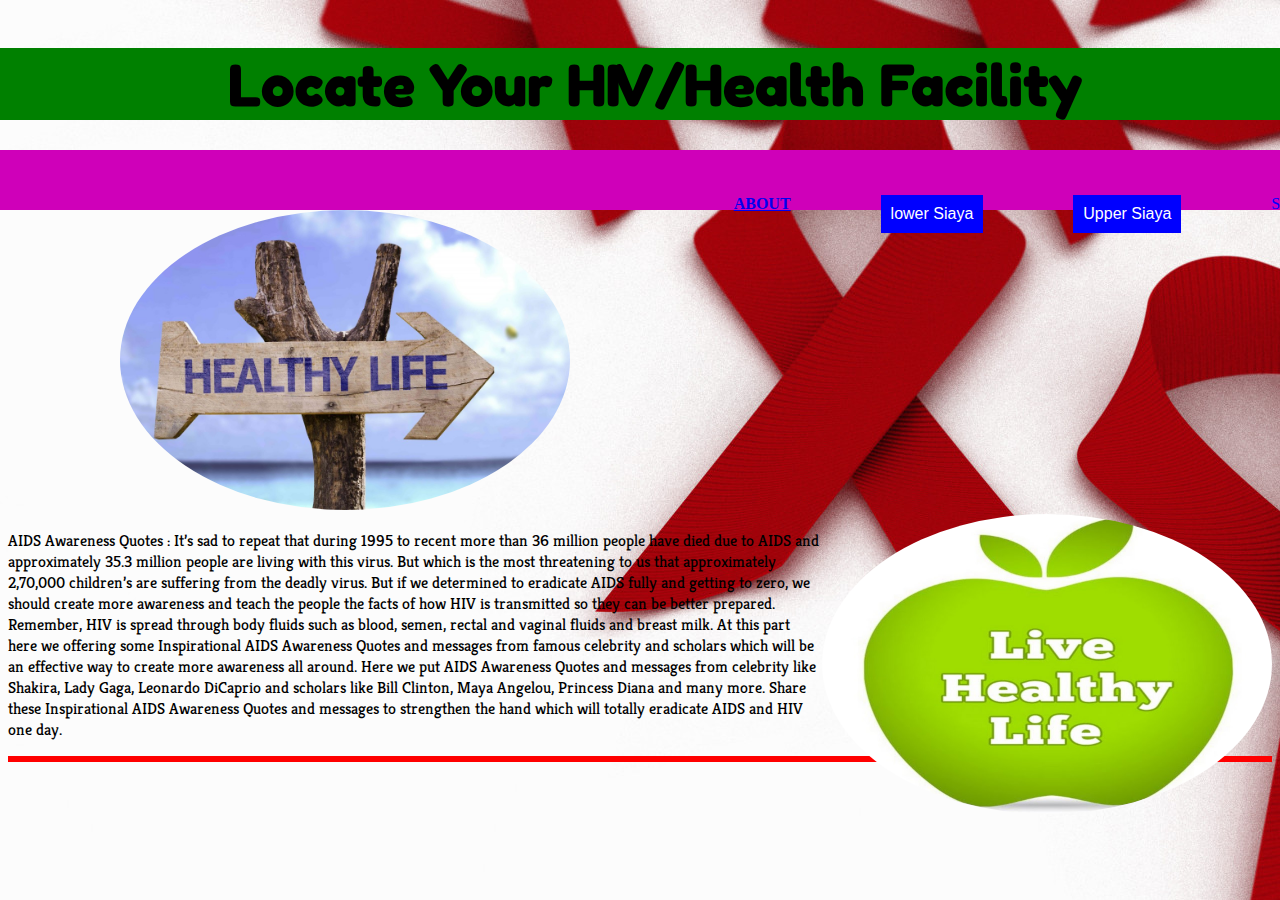
<file: index.html>
<!DOCTYPE html>
<html lang="en">

<head>
  <link rel="stylesheet" href="https://stackpath.bootstrapcdn.com/bootstrap/4.1.1/css/bootstrap.min.css" integrity="sha384-WskhaSGFgHYWDcbwN70/dfYBj47jz9qbsMId/iRN3ewGhXQFZCSftd1LZCfmhktB" crossorigin="anonymous">
  <script src="https://code.jquery.com/jquery-3.3.1.slim.min.js" integrity="sha384-q8i/X+965DzO0rT7abK41JStQIAqVgRVzpbzo5smXKp4YfRvH+8abtTE1Pi6jizo" crossorigin="anonymous"></script>
  <script src="https://cdnjs.cloudflare.com/ajax/libs/popper.js/1.14.3/umd/popper.min.js" integrity="sha384-ZMP7rVo3mIykV+2+9J3UJ46jBk0WLaUAdn689aCwoqbBJiSnjAK/l8WvCWPIPm49" crossorigin="anonymous"></script>
  <script src="https://stackpath.bootstrapcdn.com/bootstrap/4.1.1/js/bootstrap.min.js" integrity="sha384-smHYKdLADwkXOn1EmN1qk/HfnUcbVRZyYmZ4qpPea6sjB/pTJ0euyQp0Mk8ck+5T" crossorigin="anonymous"></script>
  <link href="https://fonts.googleapis.com/css?family=Fredoka+One" rel="stylesheet">
  <link href="https://fonts.googleapis.com/css?family=Fredoka+One|Kreon|Shrikhand" rel="stylesheet">
  <link rel="stylesheet" href="css/app.css">
  <script src="js/scripts.js"></script>
  <title>facility locator</title>
</head>

<body style="background-image:url('img/hc.jpg')">
  <div class="container">


      <div class="column">
        <h1>Locate Your HIV/Health Facility</h1>

      </div>
<div class="topnav">
  <div class="row" id="siaya">
        <div class="col-xs-3" id="link">
          <div id="top">SIAYA</div>
        </div>
        <div class="col-xs-3" id="link">
          <div class="dropdown">
    <button class="dropbtn" data-toggle="tooltip" title="select your sub-county">Upper Siaya</button>
    <div class="dropdown-content">
      <a href="alego.html">Alego</a>
      <a href="ugunja.html">Ugenya</a>
      <a href="ugunja.html">Ugunja</a>
        <a href="gem.html">Gem</a>

    </div>
  </div>
        </div>
  <div class="col-xs-3" id="link">
    <div class="dropdown">
<button class="dropbtn" data-toggle="tooltip" title="select your sub-county">lower Siaya</button>
<div class="dropdown-content">
<a href="bondo.html">Bondo</a>
<a href="raried.html ">Rarieda</a>
</div>
</div>
    </div>
    <div class="col-md-3"id="link">
      <a href="about.html"><strong>ABOUT</strong></a>
    </div>

</div>
    </div>


  </div>
  <img src="img/healthy-life.jpg" alt="" class="img">

  <img src="img/unnamed.jpg" alt=""id="img">
  <div class="container">
<p>AIDS Awareness Quotes : It’s sad to repeat that during 1995 to recent more than 36 million people have died due to AIDS and approximately 35.3 million people are living with this virus. But which is the most threatening to us that approximately 2,70,000 children’s are suffering from the deadly virus. But if we determined to eradicate AIDS fully and getting to zero, we should create more awareness and teach the people the facts of how HIV is transmitted so they can be better prepared. Remember, HIV is spread through body fluids such as blood, semen, rectal and vaginal fluids and breast milk. At this part here we offering some Inspirational AIDS Awareness Quotes and messages from famous celebrity and scholars which will be an effective way to create more awareness all around. Here we put AIDS Awareness Quotes and messages from celebrity like Shakira, Lady Gaga, Leonardo DiCaprio and scholars like Bill Clinton, Maya Angelou, Princess Diana and many more. Share these Inspirational AIDS Awareness Quotes and messages to strengthen the hand which will totally eradicate AIDS and HIV one day.

</p>

</body>

</html>
</file>
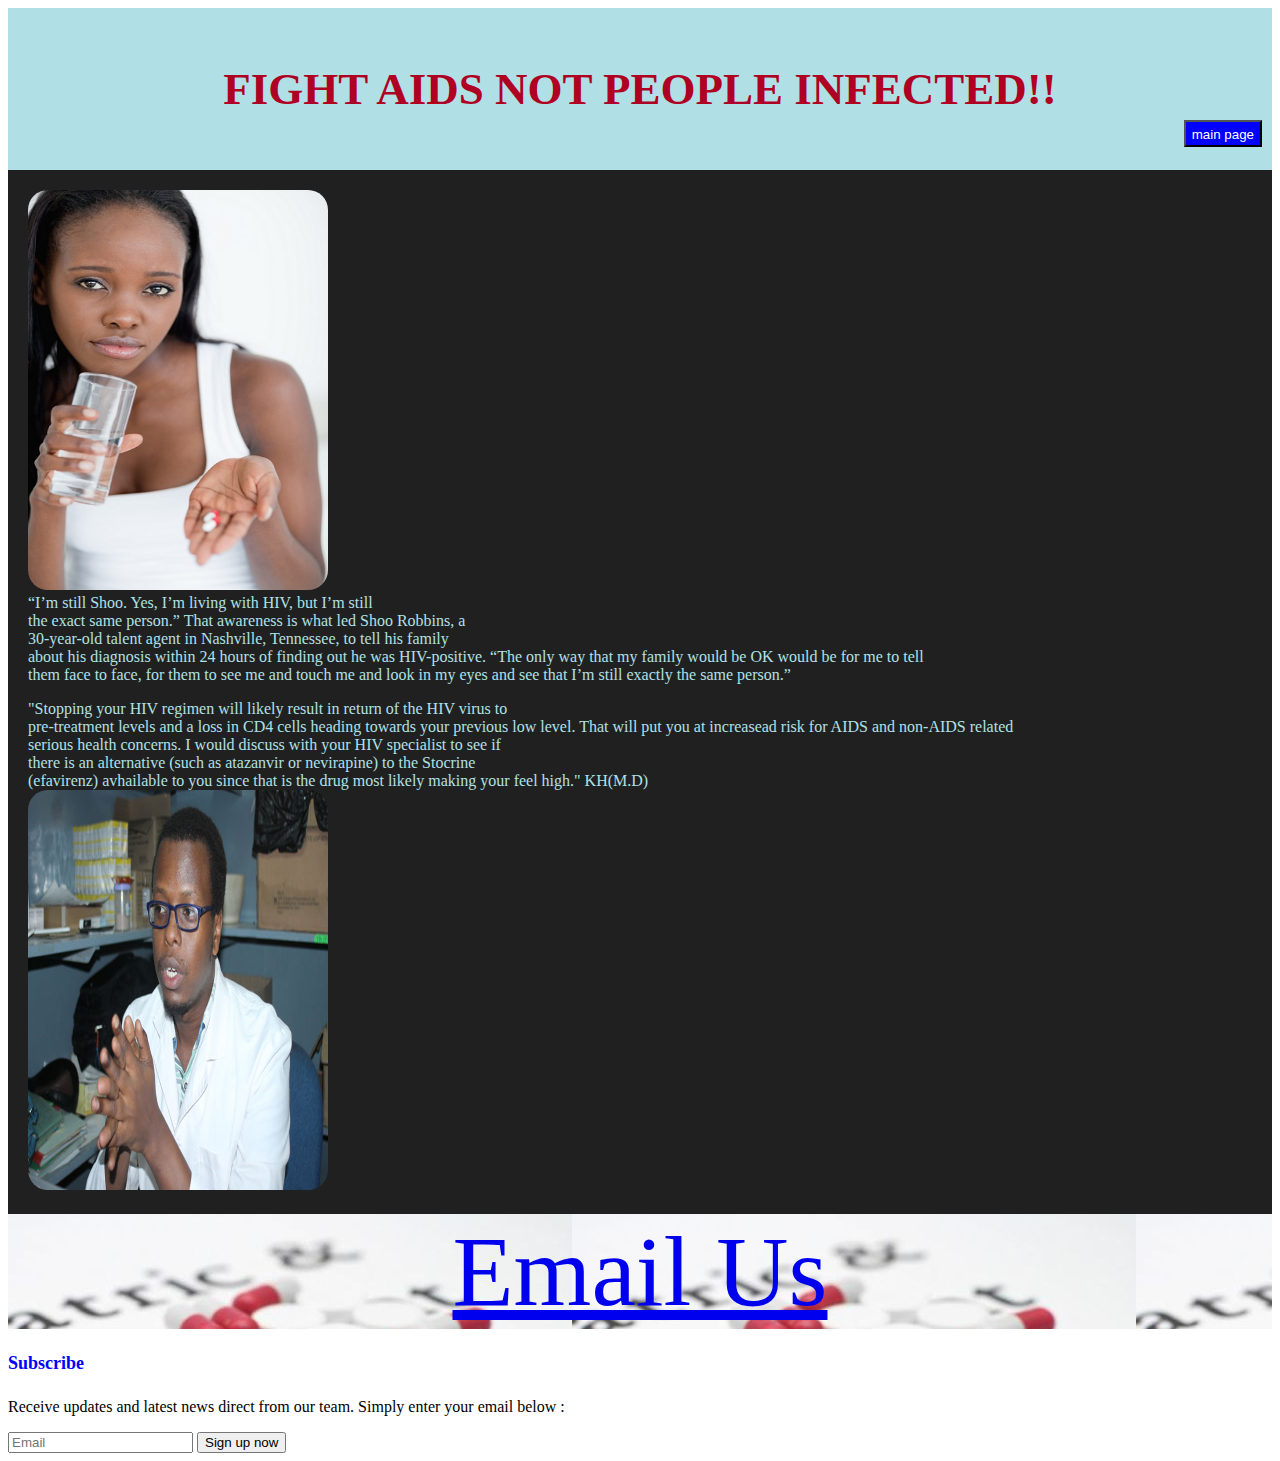
<file: about.html>
<!DOCTYPE html>
<html>

<head>
  <link rel="stylesheet" href="https://use.fontawesome.com/releases/v5.1.1/css/all.css" integrity="sha384-O8whS3fhG2OnA5Kas0Y9l3cfpmYjapjI0E4theH4iuMD+pLhbf6JI0jIMfYcK3yZ" crossorigin="anonymous">
  <link rel="stylesheet" href="https://stackpath.bootstrapcdn.com/bootstrap/4.1.1/css/bootstrap.min.css" integrity="sha384-WskhaSGFgHYWDcbwN70/dfYBj47jz9qbsMId/iRN3ewGhXQFZCSftd1LZCfmhktB" crossorigin="anonymous">
  <script src="https://code.jquery.com/jquery-3.3.1.slim.min.js" integrity="sha384-q8i/X+965DzO0rT7abK41JStQIAqVgRVzpbzo5smXKp4YfRvH+8abtTE1Pi6jizo" crossorigin="anonymous"></script>
  <script src="https://cdnjs.cloudflare.com/ajax/libs/popper.js/1.14.3/umd/popper.min.js" integrity="sha384-ZMP7rVo3mIykV+2+9J3UJ46jBk0WLaUAdn689aCwoqbBJiSnjAK/l8WvCWPIPm49" crossorigin="anonymous"></script>
  <script src="https://stackpath.bootstrapcdn.com/bootstrap/4.1.1/js/bootstrap.min.js" integrity="sha384-smHYKdLADwkXOn1EmN1qk/HfnUcbVRZyYmZ4qpPea6sjB/pTJ0euyQp0Mk8ck+5T" crossorigin="anonymous"></script>
  <link href="css/aboutgem.css" rel="stylesheet" type="text/css">

  <script src="js/scripts.js"></script>
  <title>facility locator</title>
</head>

<body>
  <div class="container">
    <div class="nav3">
      <h3 id="h3">FIGHT AIDS NOT PEOPLE INFECTED!!</h3>
      <a href="index.html">  <button type="button" id="bt" data-toggle="tooltip" title="click here to go back to main page" class="w3-button w3-teal"><span> <i class="fal fa-arrow-from-right" id="icone"></i></span>main page</button></a>
    </div>
    <div class="panel" id="clients">
      <div class="row">
        <div class="col-md-4">

          <img src="img/hiv4.jpg" id="img-clients"></div>
        <div class="col-md-8">“I’m still Shoo. Yes, I’m living with HIV, but I’m still</br> the exact same person.” That awareness is what led Shoo Robbins, a</br> 30-year-old talent agent in Nashville, Tennessee, to tell his family</br> about his diagnosis within 24 hours
          of finding out he was HIV-positive. “The only way that my family would be OK would be for me to tell</br> them face to face, for them to see me and touch me and look in my eyes and see that I’m still exactly the same person.”</div>
      </div>
      <div class="row">
        <div class="col-md-8">
          <p></p>
          <p></p>
          "Stopping your HIV regimen will likely result in return of the HIV virus to</br> pre-treatment levels and a loss in CD4 cells heading towards your previous low level. That will put you at increasead risk for AIDS and non-AIDS related</br> serious
          health concerns. I would discuss with your HIV specialist to see if<br> there is an alternative (such as atazanvir or nevirapine) to the Stocrine</br> (efavirenz) avhailable to you since that is the drug most likely making your feel high." KH(M.D)

        </div>
        <div class="col-md-4">
          <img src="img/doc.jpg" id="img-clients">
        </div>
      </div>
    </div>

    <div class="subscripton">
      <a href="mailto:odipojames12@gmail.com?subject=Mail from Our Site">Email Us</a>

      <a href="https://www.facebook.com/?">  <i class="fab fa-facebook"></i></a>
      <a href="https://www.instagram.com/accounts/login/">  <i class="fab fa-instagram"></i></a>
      <i class="fab fa-amazon"></i>
    </div>



  <div class="simple-subscription-form">
  <form>
    <h4 id="animation">Subscribe</h4>
    <p>Receive updates and latest news direct from our team. Simply enter your email below :</p>
    <div class="input-group">
      <span class="input-group-label">
        <i class="fa fa-envelope"></i>
      </span>
      <input class="input-group-field" type="email" placeholder="Email" required id="Email">
      <button class="button" onclick="feedback()">Sign up now</button>
  </form>
</div>


</div>


</body>

</html>
</file>
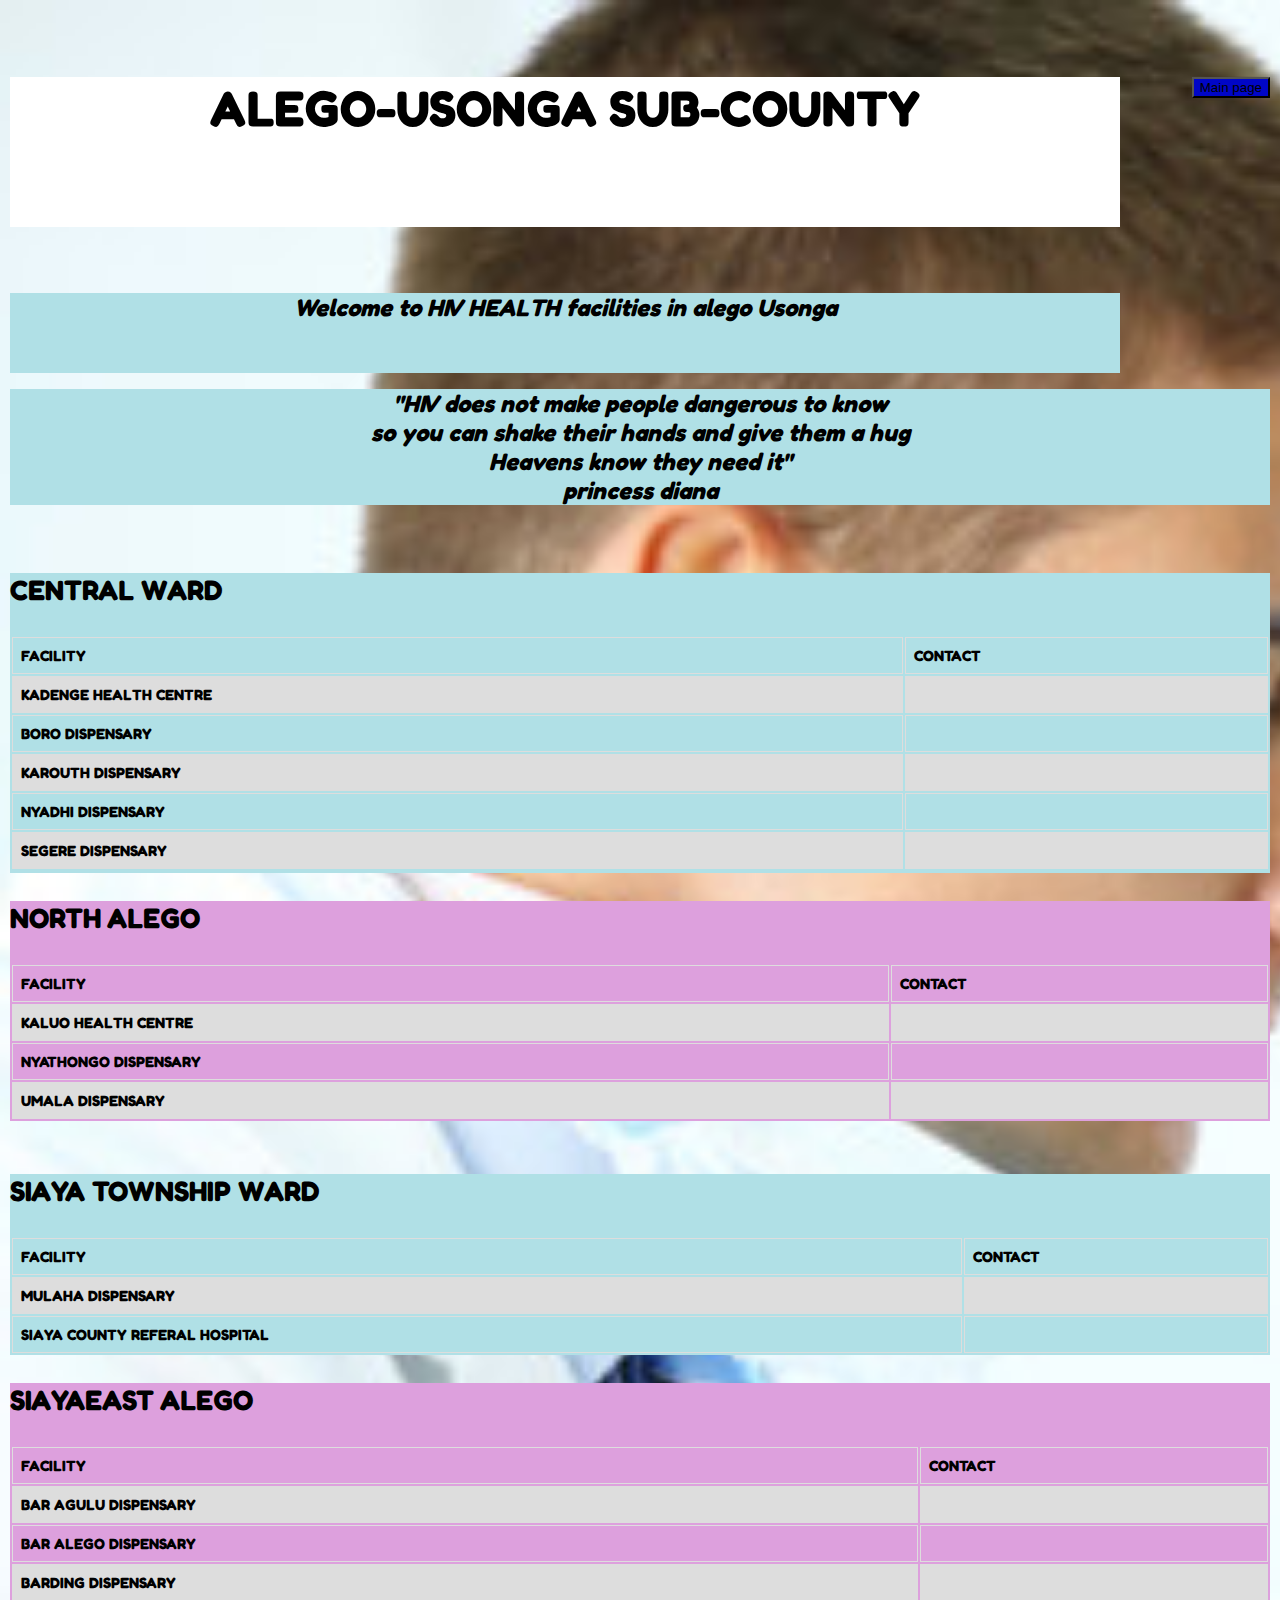
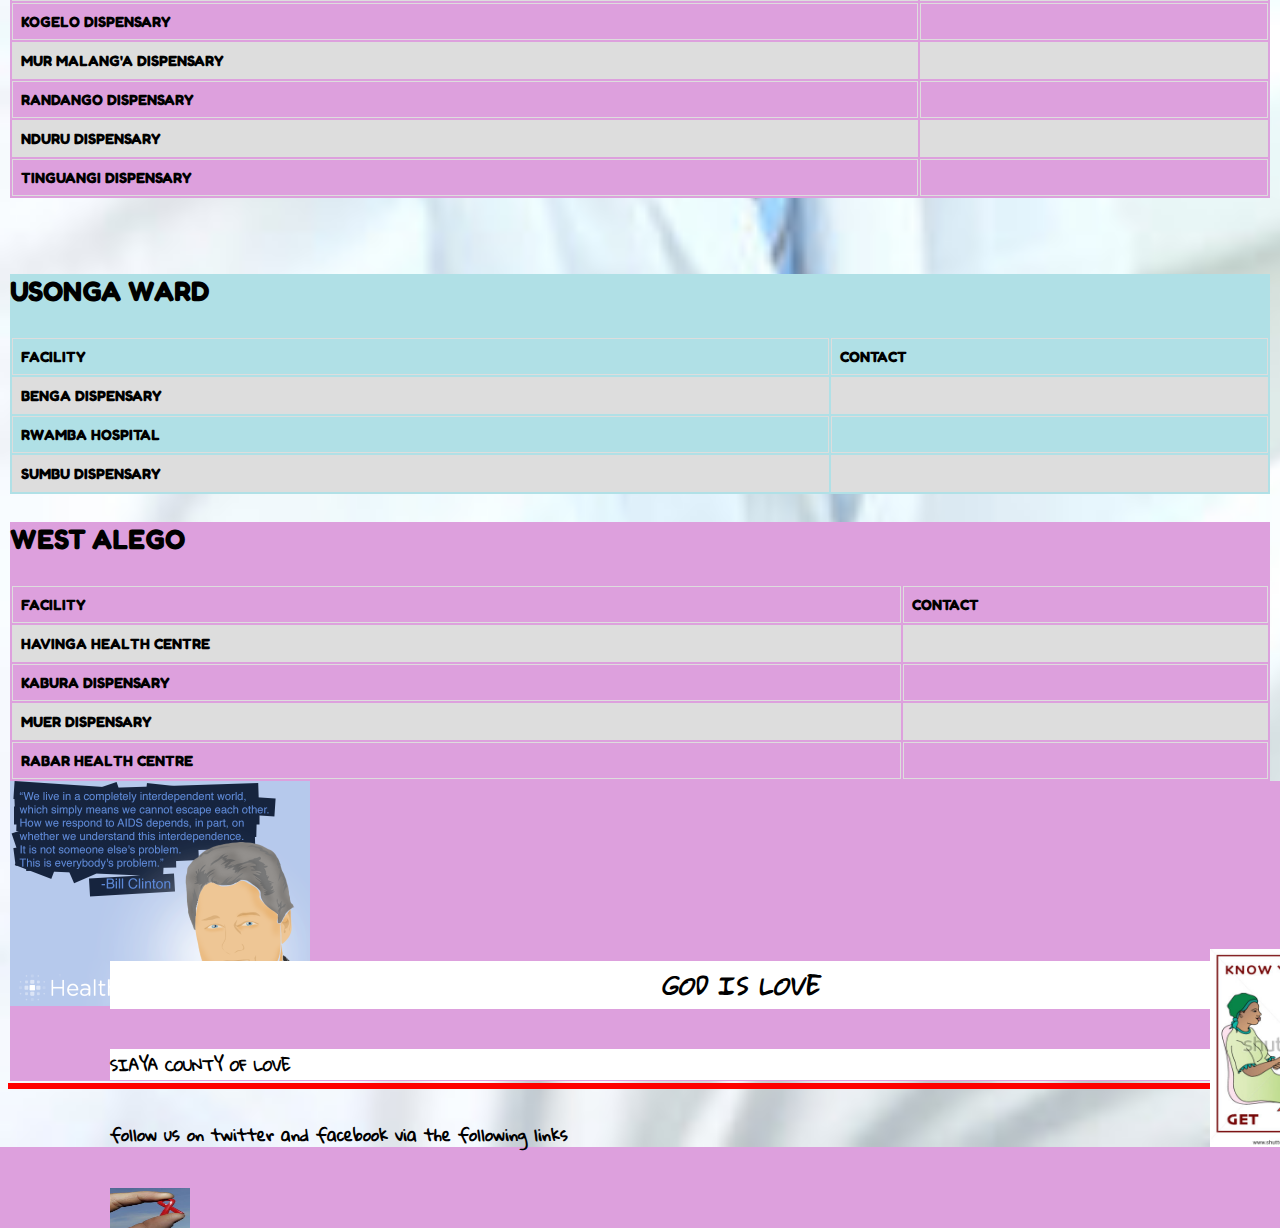
<file: alego.html>
<!DOCTYPE html>
<html lang="en" dir="ltr">

<head>
  <meta charset="utf-8">
  <title>Alego Usonga</title>
  <link rel="stylesheet" href="https://stackpath.bootstrapcdn.com/bootstrap/4.1.2/css/bootstrap.min.css" integrity="sha384-Smlep5jCw/wG7hdkwQ/Z5nLIefveQRIY9nfy6xoR1uRYBtpZgI6339F5dgvm/e9B" crossorigin="anonymous">
  <link href="https://fonts.googleapis.com/css?family=Gloria+Hallelujah" rel="stylesheet">
  <link href="https://fonts.googleapis.com/css?family=Fredoka+One|Gloria+Hallelujah" rel="stylesheet">

  <link rel="stylesheet" type="text/css" href="css/app.css">
  <link rel="stylesheet" type="text/css" href="css/app4.css">
  <script src="js/jquery-3.3.1.min.js"></script>
  <script src="js/scripts.js"></script>
  <link rel="stylesheet" href="https://use.fontawesome.com/releases/v5.2.0/css/all.css" integrity="sha384-hWVjflwFxL6sNzntih27bfxkr27PmbbK/iSvJ+a4+0owXq79v+lsFkW54bOGbiDQ" crossorigin="anonymous">


  </script>
</head>

<body id="lego">
  <div class="container">
    <a href="index.html"> <button type="button" name="button" id="button" data-toggle="tooltip" title="click here to go back to main page">Main page</button></a>
    <h4 id="sonya">ALEGO-USONGA SUB-COUNTY<i class="fas fa-microscope" id="fas"></i></h4>
    <h1 class="usonga">Welcome to HIV  HEALTH facilities in alego Usonga</h1>
    <h1 class="fear">"HIV does not make people dangerous to know<br>so you can shake their hands and give them a hug<br>Heavens know they need it"<br>princess diana</h1>
    <br>
    <div class="jumbotron">
      <div class="row">
        <div class="col-md-6" id="odipo">
          <h3>CENTRAL WARD</h3>
          <table class="table">
            <tr>
              <th>FACILITY</th>
              <th>CONTACT</th>
            </tr>
            <tr>
              <td>KADENGE HEALTH CENTRE</td>
              <td></td>
            </tr>
            <tr>
              <td>BORO DISPENSARY</td>
              <td></td>
            </tr>
            <tr>
              <td>KAROUTH DISPENSARY</td>
              <td></td>
            </tr>
            <tr>
              <td>NYADHI DISPENSARY</td>
              <td></td>
            </tr>
            <tr>
              <td>SEGERE DISPENSARY</td>
              <td></td>
            </tr>
            <tr>

            </tr>
            </tr>
          </table>
        </div>
        <div class="col-md-6" id="james">
          <h3>NORTH ALEGO</h3>
          <table class="table">
            <tr>
              <th>FACILITY</th>
              <th>CONTACT</th>
            </tr>
            <tr>
              <td>KALUO HEALTH CENTRE</td>
              <td></td>
            </tr>
            <tr>
              <td>NYATHONGO DISPENSARY</td>
              <td></td>
            </tr>
            <tr>
              <td>UMALA DISPENSARY</td>
              <td></td>
            </tr>
          </table>
        </div>
      </div>
    </div>
    <br>
    <div class="jumbotron">
      <div class="row">
        <div class="col-md-6" id="odipo">
          <h3>SIAYA TOWNSHIP WARD</h3>
          <table class="table">
            <tr>
              <th>FACILITY</th>
              <th>CONTACT</th>
            </tr>
            <tr>
              <td>MULAHA DISPENSARY</td>
              <td></td>
            </tr>
            <tr>
              <td>SIAYA COUNTY REFERAL HOSPITAL</td>
              <td></td>
            </tr>
          </table>

        </div>
        <div class="col-md-6" id="james">
          <h3>SIAYAEAST ALEGO</h3>
          <table class="table">
            <tr>
              <th>FACILITY</th>
              <th>CONTACT</th>
            </tr>
            <tr>
              <td>BAR AGULU DISPENSARY</td>
              <td></td>
            </tr>
            <tr>
              <td>BAR ALEGO DISPENSARY</td>
              <td></td>
            </tr>
            <tr>
              <td>BARDING DISPENSARY</td>
              <td></td>
            </tr>
            <tr>
              <td>KOGELO DISPENSARY</td>
              <td></td>
            </tr>
            <tr>
              <td>MUR MALANG'A DISPENSARY</td>
              <td></td>
            </tr>
            <tr>
              <td>RANDANGO DISPENSARY</td>
              <td></td>
            </tr>
            <tr>
              <td>NDURU DISPENSARY</td>
              <td></td>
            </tr>
            <tr>
              <td>TINGUANGI DISPENSARY</td>
              <td></td>
            </tr>
          </table>
        </div>
      </div>
    </div>
    <br>
    <br>
    <div class="jumbotron">
      <div class="row">
        <div class="col-md-6" id="odipo">
          <h3>USONGA WARD</h3>
          <table class="table">
            <tr>
              <th>FACILITY</th>
              <th>CONTACT</th>
            </tr>
            <tr>
              <td>BENGA DISPENSARY</td>
              <td></td>
            </tr>
            <tr>
              <td>RWAMBA HOSPITAL</td>
              <td></td>
            </tr>
            <tr>
              <td>SUMBU DISPENSARY</td>
              <td></td>
            </tr>
          </table>
        </div>
        <div class="col-md-6" id="james">
          <h3>WEST ALEGO</h3>
          <table class="table">
            <tr>
              <th>FACILITY</th>
              <th>CONTACT</th>
            </tr>
            <tr>
              <td>HAVINGA HEALTH CENTRE</td>
              <td></td>
            </tr>
            <tr>
              <td>KABURA DISPENSARY</td>
              <td></td>
            </tr>
            <tr>
              <td>MUER DISPENSARY</td>
              <td></td>
            </tr>
            <tr>
              <td>RABAR HEALTH CENTRE</td>
              <td></td>
            </tr>
          </table>
        </div>
      </div>
    </div>
    <footer>
      <div class="footer">
        <div class="row">
          <div class="col-md-6">
            <h5 class="LOVE">GOD IS LOVE</h5>
          </div>
          <div class="col-md-6">
            <img id="african" src="img/wama.jpg" alt="wama">
            <h6 class="county">SIAYA COUNTY OF LOVE</6>
          </div>
          <div class="icons">
            <div class="row">
              <div class="col-md-12">
                <h6>follow us on twitter and facebook via the following links</h6>
            <a href="https://facebook.com" <i class="fab fa-facebook-square"></i></a>
            <a href="https://twitter.com" <<i class="fab fa-twitter"></i></a>
            <img src="img/imag.jpeg" alt="close" id="close">
          </div>
        </div>
      </div>
  </div>
  </footer>

</html>
</file>
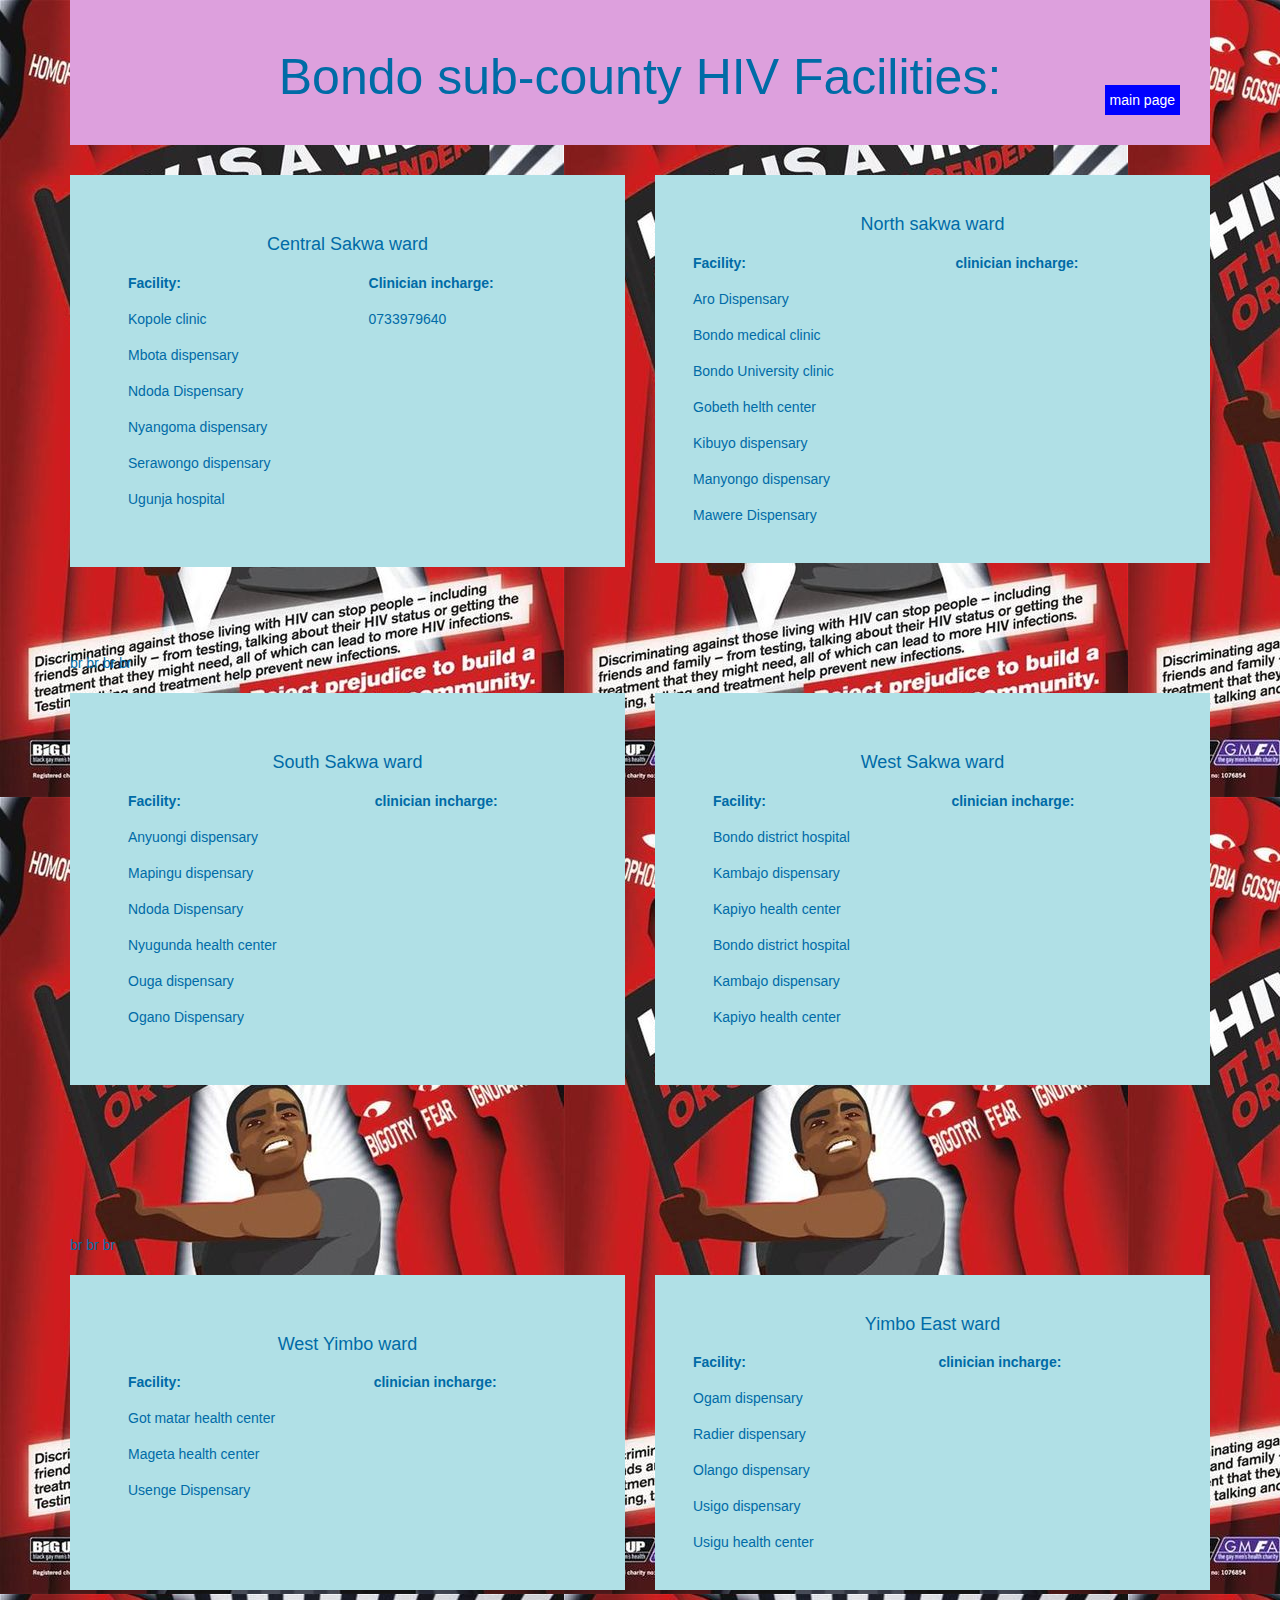
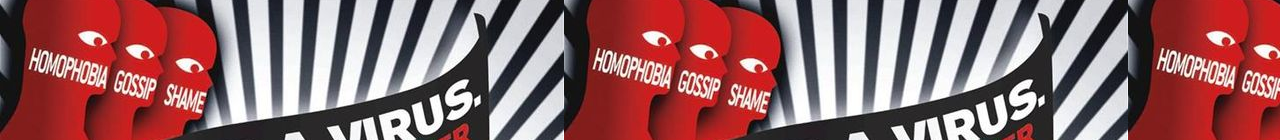
<file: bondo.html>
<!DOCTYPE html>
<html>

<head>

  <link href="//netdna.bootstrapcdn.com/bootstrap/3.3.7/css/bootstrap.min.css" rel="stylesheet">
  <link rel="stylesheet" href="https://maxcdn.bootstrapcdn.com/bootstrap/4.0.0-alpha.2/css/bootstrap.min.css" integrity="sha384-y3tfxAZXuh4HwSYylfB+J125MxIs6mR5FOHamPBG064zB+AFeWH94NdvaCBm8qnd"
    crossorigin="anonymous">

  <link href="css/styles.css" rel="stylesheet" type="text/css">
  <title>Bondo</title>
</head>

<body>
  <div class="container">
    <div class="topnav1">

      <h1 id="h1" align="center">Bondo sub-county HIV Facilities:</h1>
      <a href="index.html" <button type="button" data-toggle="tooltip" title="Click here to go back to main page" id="tooltip">main page</button>
      </a>
    </div>

    <div class="row">

      <div class=" col-xs-6 p-0">
        <div id="ward1">
          <h4 align="center">Central Sakwa ward </h4>
          <table id="table">
            <tr>
              <th>Facility:</th>
              <th>Clinician incharge:</th>
            </tr>
            <tr>
              <td>Kopole clinic</td>
              <td>0733979640</td>
            </tr>
            <tr>
              <td>Mbota dispensary</td>
              <td></td>
            </tr>
            <tr>
              <td>Ndoda Dispensary</td>
              <td></td>
            </tr>
            <tr>
              <td>Nyangoma dispensary</td>
              <td></td>
            </tr>
            <tr>
              <td>Serawongo dispensary</td>
              <td></td>
            </tr>
            <tr>
              <td>Ugunja hospital</td>
              <td></td>
            </tr>

          </table>

        </div>
      </div>

      <div class=" col-xs-6 p-0">
        <div id="ward2">
          <h4 align="center"> North sakwa ward </h4>
          <table id="table">
            <tr>
              <th>Facility:</th>
              <th>clinician incharge:</th>
            </tr>
            <tr>
              <td>Aro Dispensary</td>
              <td></td>
            </tr>
            <tr>
              <td>Bondo medical clinic</td>
              <td></td>
            </tr>
            <tr>
              <td>Bondo University clinic</td>
              <td></td>
            </tr>
            <tr>
              <td>Gobeth helth center</td>
              <td></td>
            </tr>
            <tr>
              <td>Kibuyo dispensary</td>
              <td></td>
            </tr>
            <tr>
              <td>Manyongo dispensary</td>
              <td></td>
            </tr>
            <tr>
              <td>Mawere Dispensary</td>
              <td></td>
            </tr>
          </table>

        </div>
      </div>

    </div>
    br br br br
    <div class="row">

      <div class=" col-xs-6 p-0">
        <div id="ward3">
          <h4 align="center">South Sakwa ward </h4>
          <table id="table">
            <tr>
              <th>Facility:</th>
              <th>clinician incharge:</th>
            </tr>
            <tr>
              <td>Anyuongi dispensary</td>
              <td></td>
            </tr>
            <tr>
              <td>Mapingu dispensary</td>
              <td></td>
            </tr>
            <tr>
              <td>Ndoda Dispensary</td>
              <td></td>
            </tr>
            <tr>
              <td>Nyugunda health center</td>
              <td></td>
            </tr>
            <tr>
              <td>Ouga dispensary</td>
              <td></td>
            </tr>
            <tr>
              <td>Ogano Dispensary</td>
              <td></td>
            </tr>
          </table>
        </div>
      </div>



      <div class=" col-xs-6 p-0">
        <div id="ward4">
          <h4 align="center"> West Sakwa ward </h4>
          <table id="table">
            <tr>
              <th>Facility:</th>
              <th>clinician incharge:</th>
            </tr>
            <tr>
              <td>Bondo district hospital</td>
              <td></td>
            </tr>
            <tr>
              <td>Kambajo dispensary</td>
              <td></td>
            </tr>
            <tr>
              <td>Kapiyo health center</td>
              <td></td>
            </tr>
            <tr>
              <td>Bondo district hospital</td>
              <td></td>
            </tr>
            <tr>
              <td>Kambajo dispensary</td>
              <td></td>
            </tr>
            <tr>
              <td>Kapiyo health center</td>
              <td></td>
            </tr>
          </table>

        </div>
      </div>

    </div>
    br br br

    <div class="row">

      <div class=" col-xs-6 p-0">
        <div id="ward5">
          <h4 align="center">West Yimbo ward </h4>
          <table id="table">
            <tr>
              <th>Facility:</th>
              <th>clinician incharge:</th>
            </tr>
            <tr>
              <td>Got matar health center</td>
              <td></td>
            </tr>
            <tr>
              <td>Mageta health center</td>
              <td></td>
            </tr>
            <tr>
              <td>Usenge Dispensary</td>
              <td></td>
            </tr>
            <td></td>
            <td></td>
            </tr>
            <tr>
              <td></td>
              <td></td>
            </tr>
          </table>

        </div>
      </div>

      <div class=" col-xs-6 p-0">
        <div id="ward6">
          <h4 align="center"> Yimbo East ward </h4>
          <table id="table">
            <tr>
              <th>Facility:</th>
              <th>clinician incharge:</th>
            </tr>
            <tr>
              <td>Ogam dispensary</td>
              <td></td>
            </tr>
            <tr>
              <td>Radier dispensary</td>
              <td></td>
            </tr>
            <tr>
              <td>Olango dispensary</td>
              <td></td>
            </tr>
            <tr>
              <td>Usigo dispensary</td>
              <td></td>
            </tr>
            <tr>
              <td>Usigu health center</td>
              <td></td>
            </tr>
          </table>

        </div>
      </div>

    </div>

  </div>



  <script src="js/jquery-3.3.1.js"></script>
  <script src="js/scripts.js"></script>

  <body>

</html>
</file>
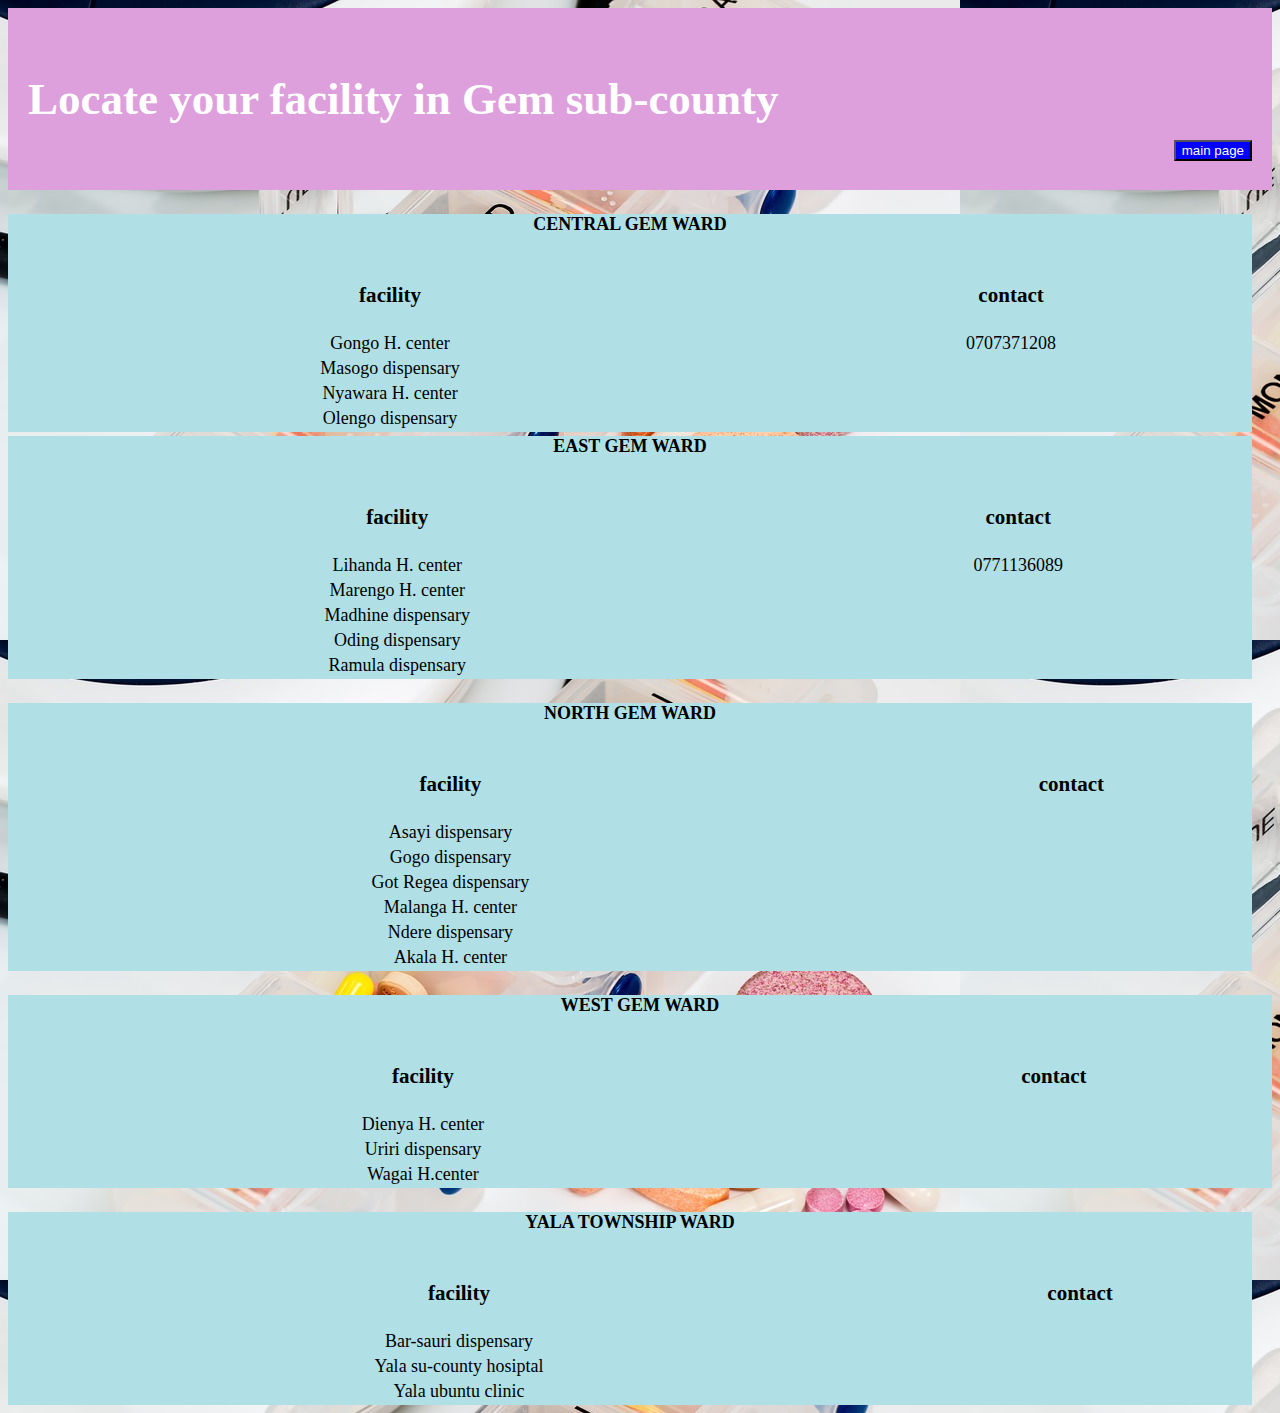
<file: gem.html>
<!DOCTYPE html>
<html>

<head>
  <link rel="stylesheet" href="https://use.fontawesome.com/releases/v5.1.1/css/all.css" integrity="sha384-O8whS3fhG2OnA5Kas0Y9l3cfpmYjapjI0E4theH4iuMD+pLhbf6JI0jIMfYcK3yZ" crossorigin="anonymous">
  <link rel="stylesheet" href="https://stackpath.bootstrapcdn.com/bootstrap/4.1.1/css/bootstrap.min.css" integrity="sha384-WskhaSGFgHYWDcbwN70/dfYBj47jz9qbsMId/iRN3ewGhXQFZCSftd1LZCfmhktB" crossorigin="anonymous">
  <script src="https://code.jquery.com/jquery-3.3.1.slim.min.js" integrity="sha384-q8i/X+965DzO0rT7abK41JStQIAqVgRVzpbzo5smXKp4YfRvH+8abtTE1Pi6jizo" crossorigin="anonymous"></script>
  <script src="https://cdnjs.cloudflare.com/ajax/libs/popper.js/1.14.3/umd/popper.min.js" integrity="sha384-ZMP7rVo3mIykV+2+9J3UJ46jBk0WLaUAdn689aCwoqbBJiSnjAK/l8WvCWPIPm49" crossorigin="anonymous"></script>
  <script src="https://stackpath.bootstrapcdn.com/bootstrap/4.1.1/js/bootstrap.min.js" integrity="sha384-smHYKdLADwkXOn1EmN1qk/HfnUcbVRZyYmZ4qpPea6sjB/pTJ0euyQp0Mk8ck+5T" crossorigin="anonymous"></script>
  <link href="css/aboutgem.css" rel="stylesheet" type="text/css">

  <script src="js/scripts.js"></script>
  <title>facility locator</title>
</head>

<body id="gem">
  <div class="container">
    <div class="top-gem1">
      <h3 id="h3">Locate your facility in Gem sub-county</h3>
      <a href="index.html">  <button type="button" id="bt-gem" data-toggle="tooltip" title="click here to go back to main page">main page</button></a>
    </div>

    <div class="row">
      <div class=" col-md-6 p-0">
        <div id="row1-gem1">
          <h4>CENTRAL GEM WARD</h4>
          <table id="tablegem">
            <tr>
              <td>
                <h3>facility</h3></td>
              <td>
                <h3>contact</h3></td>
            </tr>
            <tr>
              <td>Gongo H. center</td>
              <td>0707371208</td>
            </tr>
            <tr>
              <td>Masogo dispensary</td>
              <td></td>
            </tr>
            <tr>
              <td>Nyawara H. center</td>
              <td></td>
            </tr>
            <tr>
              <td>Olengo dispensary</td>
              <td></td>
            </tr>
          </table>
        </div>
      </div>

      <div class=" col-md-6 p-0 ">
        <div id="row1-gem">
          <h4>  EAST GEM WARD</h4>
          <table id="tablegem">
            <tr>
              <td>
                <h3>facility</h3></td>
              <td>
                <h3>contact</h3></td>
            </tr>
            <tr>
              <td>Lihanda H. center</td>
              <td>0771136089</td>
            </tr>
            <tr>
              <td>Marengo H. center</td>
              <td></td>
            </tr>
            <tr>
              <td>Madhine dispensary</td>
              <td></td>
            </tr>
            <tr>
              <td>Oding dispensary</td>
              <td></td>
            </tr>
            <tr>
              <td>Ramula dispensary</td>
              <td></td>
            </tr>
          </table>
        </div>
      </div>



    </div>




    <div class="row ">
      <div class=" col-md-6 p-0 ">
        <div id="row1-gem">
          <h4>NORTH GEM WARD</h4>
          <table id="tablegem">
            <tr>
              <td>
                <h3>facility</h3></td>
              <td>
                <h3>contact</h3></td>
            </tr>
            <tr>
              <td>Asayi dispensary</td>
              <td></td>
            </tr>
            <tr>
              <td>Gogo dispensary</td>
              <td></td>
            </tr>
            <tr>
              <td>Got Regea dispensary</td>
              <td></td>
            </tr>
            <tr>
              <td>Malanga H. center</td>
              <td></td>
            </tr>
            <tr>
              <td>Ndere dispensary</td>
              <td></td>
            </tr>
            <tr>
              <td>Akala H. center</td>
              <td></td>
            </tr>
          </table>
        </div>
      </div>

      <div class=" col-md-6 p-0">
        <div id="row1-gem2">
          <h4>  WEST GEM WARD</h4>
          <table id="tablegem">
            <tr>
              <td>
                <h3>facility</h3></td>
              <td>
                <h3>contact</h3></td>
            </tr>
            <tr>
              <td>Dienya H. center</td>
              <td></td>
            </tr>
            <tr>
              <td>Uriri dispensary</td>
              <td></td>
            </tr>
            <tr>
              <td>Wagai H.center</td>
              <td></td>
            </tr>
          </table>
        </div>
      </div>



    </div>

    <div class="row">
      <div class="col-md-4"></div>

      <div class=" col-md-4 p-0">
        <div id="row1-gem">
          <h4>  YALA TOWNSHIP WARD</h4>
          <table id="tablegem">
            <tr>
              <td>
                <h3>facility</h3></td>
              <td>
                <h3>contact</h3></td>
            </tr>
            <tr>
              <td>Bar-sauri dispensary</td>
              <td></td>
            </tr>
            <tr>
              <td>Yala su-county hosiptal</td>
              <td></td>
            </tr>
            <tr>
              <td>Yala ubuntu clinic</td>
              <td></td>
            </tr>
          </table>
        </div>
      </div>
      <div class="col-md-4"></div>

    </div>


  </div>

</body>

</html>
</file>
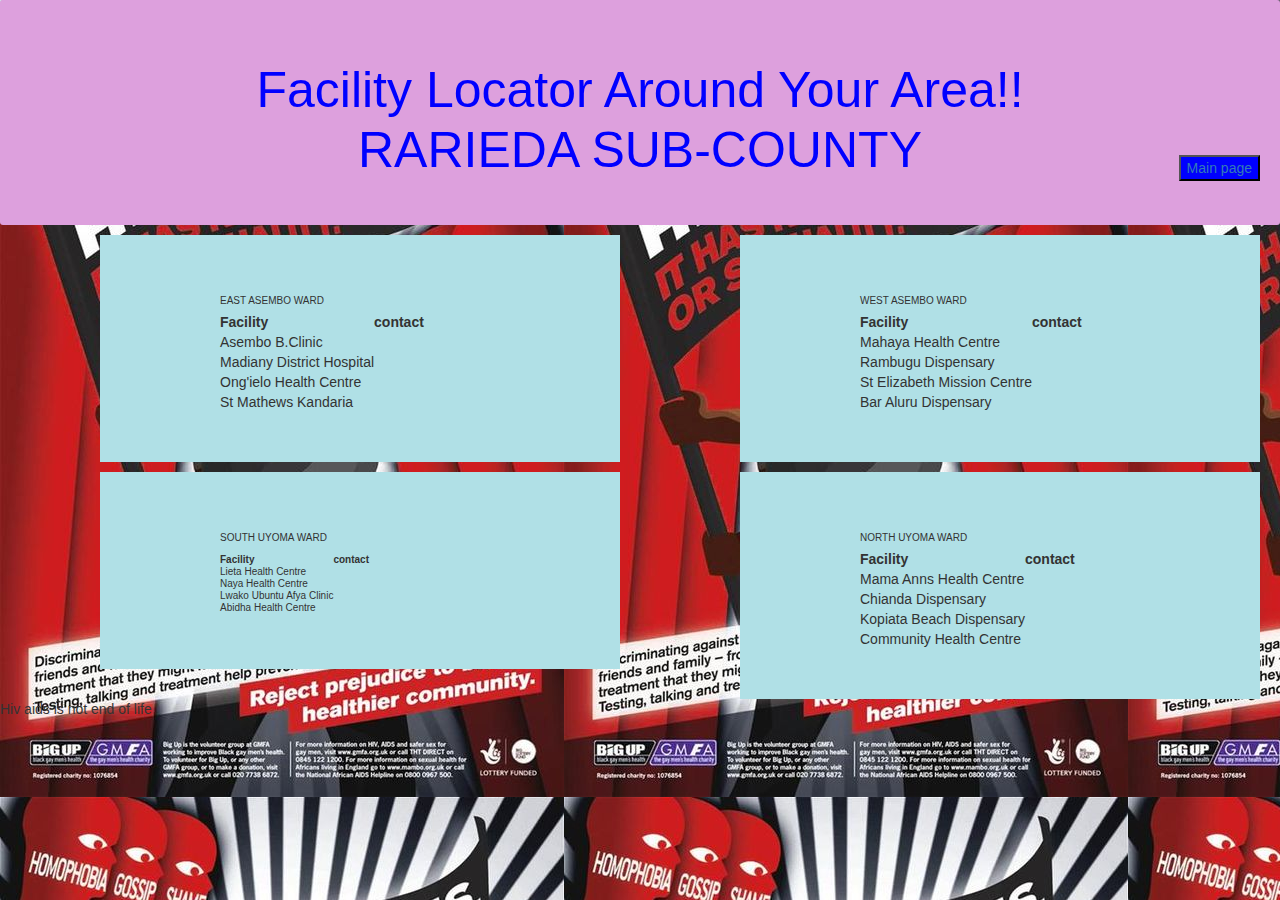
<file: rarieda.html>
<!DOCTYPE html>
<html lang="en">

<head>
    <meta charset="UTF-8">
    <meta name="viewport" content="width=device-width, initial-scale=1.0">
    <meta http-equiv="X-UA-Compatible" content="ie=edge">
    <title>Rarieda Sub-County</title>
    <link href="css/bootstrap.css" rel="stylesheet">
    <link href="css/app2.css" rel="stylesheet">
    <script src="js/jquery-3.3.1.js"></script>
    <script src="js/scripts.js"></script>
</head>
<body>
    <div class="jumbotron">
        <h3>Facility Locator Around Your Area!!
            <br>RARIEDA SUB-COUNTY</h3>
            <a href="index.html"><button type="button" id="btn" data-toggle="tooltip" title="click here to go back to main page">Main page</button></a>
    </div>
    <div class="container-fluid">
        <div class="row">
            <div class=" col-xs-6 p-0" id="col3">
                <div id="ward3">
                    <h6>EAST ASEMBO WARD</h6>
                    <table id="table.b">
                            <th>Facility</th>
                            <th>contact</th>
                        <tr>
                            <td>Asembo B.Clinic</td>
                            <td></td>
                        </tr>
                        <tr>
                            <td>Madiany District Hospital</td>
                            <td></td>
                        </tr>
                        <tr>
                            <td>Ong'ielo Health Centre</td>
                            <td></td>
                        </tr>
                        <tr>
                            <td>St Mathews Kandaria </td>
                            <td></td>
                        </tr>
                    </table>
                </div>
            </div>

            <div class=" col-xs-6 p-0" id="col2">
                <div id="ward2">
                    <h6>WEST ASEMBO WARD</h6>
                    <table id="table.a">
                            <th>Facility</th>
                            <th>contact</th>
                        <tr>
                            <td>Mahaya Health Centre</td>
                            <td></td>
                        </tr>
                        <tr>
                            <tr>
                                <td>Rambugu Dispensary</td>
                                <td></td>
                            </tr>
                            <td>St Elizabeth Mission Centre</td>
                            <td></td>
                        </tr>
                        <tr>
                            <td>Bar Aluru Dispensary</td>
                            <td></td>
                        </tr>
                    </table>
                </div>
            </div>
        </div>
        <div class="row">
            <div class=" col-xs-6 p-0" id="col">
                <div id="ward4">
                    <h6>SOUTH UYOMA WARD<h6>
                            <table id="table.c">
                                    <th>Facility</th>
                                    <th>contact</th>
                                <tr>
                                    <td>Lieta Health Centre</td>
                                    <td></td>
                                </tr>
                                <tr>
                                    <td>Naya Health Centre</td>
                                    <td></td>
                                </tr>
                                <tr>
                                    <td>Lwako Ubuntu Afya Clinic</td>
                                    <td></td>
                                </tr>
                                <tr>
                                    <td>Abidha Health Centre</td>
                                    <td></td>
                                </tr>
                                
                            </table>
                </div>
            </div>
            <div class=" col-xs-6 p-0" id="col1">
                <div id="ward1">
                    <h6>NORTH UYOMA WARD</h6>
                    <table id="table.d">
                            <th>Facility</th>
                            <th>contact</th>
                        <tr>
                            <td>Mama Anns Health Centre</td>
                            <td></td>
                        </tr>
                        <tr>
                            <td>Chianda Dispensary</td>
                            <td></td>
                        </tr>
                        <tr>
                            <td>Kopiata Beach Dispensary</td>
                            <td></td>
                        </tr>
                        <tr>
                            <td>Community Health Centre</td>
                            <td></td>
                        </tr>
                    </table>
                </div>
            </div>
        </div>

    </div>

    <footer>
        <p>Hiv aids is not end of life</p>
        
      </footer>
</body>

</html>
</file>
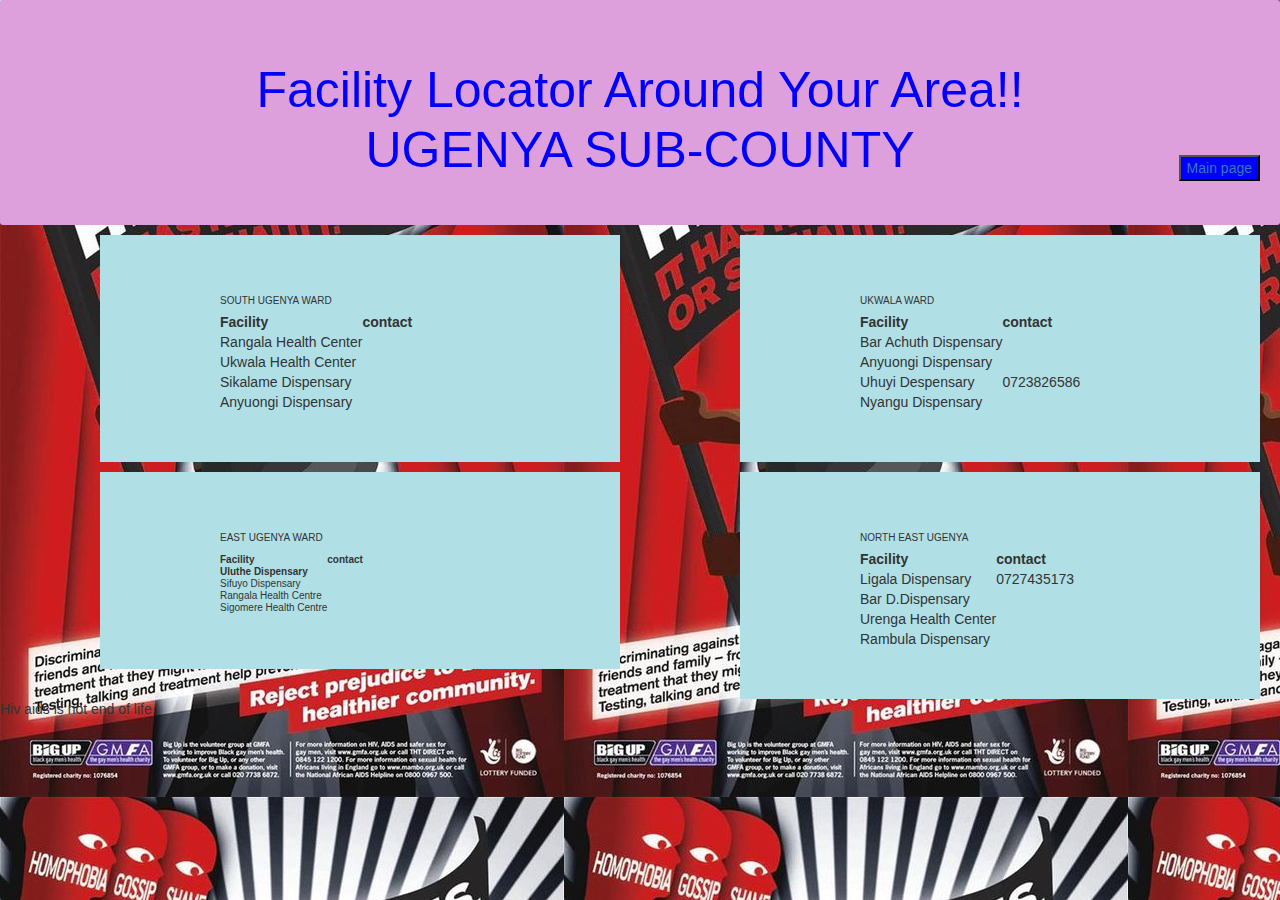
<file: ugenya.html>
<!DOCTYPE html>
<html lang="en">

<head>
  <meta charset="UTF-8">
  <meta name="viewport" content="width=device-width, initial-scale=1.0">
  <meta http-equiv="X-UA-Compatible" content="ie=edge">
  <title>Ugenya Sub-County</title>
  <link href="css/bootstrap.css" rel="stylesheet">
  <link href="css/app2.css" rel="stylesheet">
  <script src="js/jquery-3.3.1.js"></script>
  <script src="js/scripts.js"></script>
</head>

<body>
  <div class="jumbotron">
    <h3>Facility Locator Around Your Area!!<br>UGENYA SUB-COUNTY</h3>
   <a href="index.html"><button type="button" id="btn" data-toggle="tooltip" title="click here to go back to main page">Main page</button></a>
  </div>
  <div class="container-fluid">
    <div class="topnav"></div>
    <div class="row">
      <div class=" col-xs-6 p-0" id="col3">
        <div id="ward3">
          <h6>SOUTH UGENYA WARD</h6>
          <table id="table.b">
            <tr>
              <th>Facility</th>
              <th>contact</th>
            </tr>
            <tr>
              <td>Rangala Health Center</td>
              <td></td>
            </tr>
            <tr>
              <td>Ukwala Health Center</td>
              <td></td>
            </tr>
            <tr>
              <td>Sikalame Dispensary</td>
              <td></td>
            </tr>
            <tr>
              <td>Anyuongi Dispensary</td>
              <td></td>
            </tr>
          </table>
        
        </div>
      </div>

      <div class=" col-xs-6 p-0" id="col2">
        <div id="ward2">
          <h6>UKWALA WARD</h6>
          <table id="table.a">
              <th>Facility</th>
              <th>contact</th>
            <tr>
              <td>Bar Achuth Dispensary</td>
              <td></td>
            </tr>
            <tr>
              <tr>
                <td>Anyuongi Dispensary</td>
                <td></td>
              </tr>
              <td>Uhuyi Despensary</td>
              <td>0723826586</td>
            </tr>
            <tr>
              <td>Nyangu Dispensary</td>
              <td></td>
            </tr>
          </table>
        </div>
      </div>
    </div>
    <div class="row">
      <div class=" col-xs-6 p-0" id="col">
        <div id="ward4">
          <h6>EAST UGENYA WARD
            <h6>
              <table id="table.d">
                  <th>Facility</th>
                  <th>contact</th>
                <tr>
                  <th>Uluthe Dispensary</th>
                  <th></th>
                </tr>
                <tr>
                  <td>Sifuyo Dispensary</td>
                  <td></td>
                </tr>
                <tr>
                  <td>Rangala Health Centre</td>
                  <td></td>
                </tr>
                <tr>
                  <td>Sigomere Health Centre</td>
                  <td></td>
                </tr>
              </table>
        </div>
      </div>
      <div class=" col-xs-6 p-0" id="col1">
        <div id="ward1">
          <h6>NORTH EAST UGENYA</h6>
          <table id="table.c">
              <th>Facility</th>
              <th>contact</th>
            <tr>
              <td>Ligala Dispensary</td>
              <td>0727435173</td>
            </tr>
            <tr>
              <td>Bar D.Dispensary</td>
              <td></td>
            </tr>
            <tr>
              <td>Urenga Health Center</td>
              <td></td>
            </tr>
            <tr>
              <td>Rambula Dispensary</td>
              <td></td>
            </tr>
          </table>
        </div>
      </div>
    </div>
  </div>
  <footer>
    <p>Hiv aids is not end of life</p>
  
  </footer>
</body>

</html>
</file>
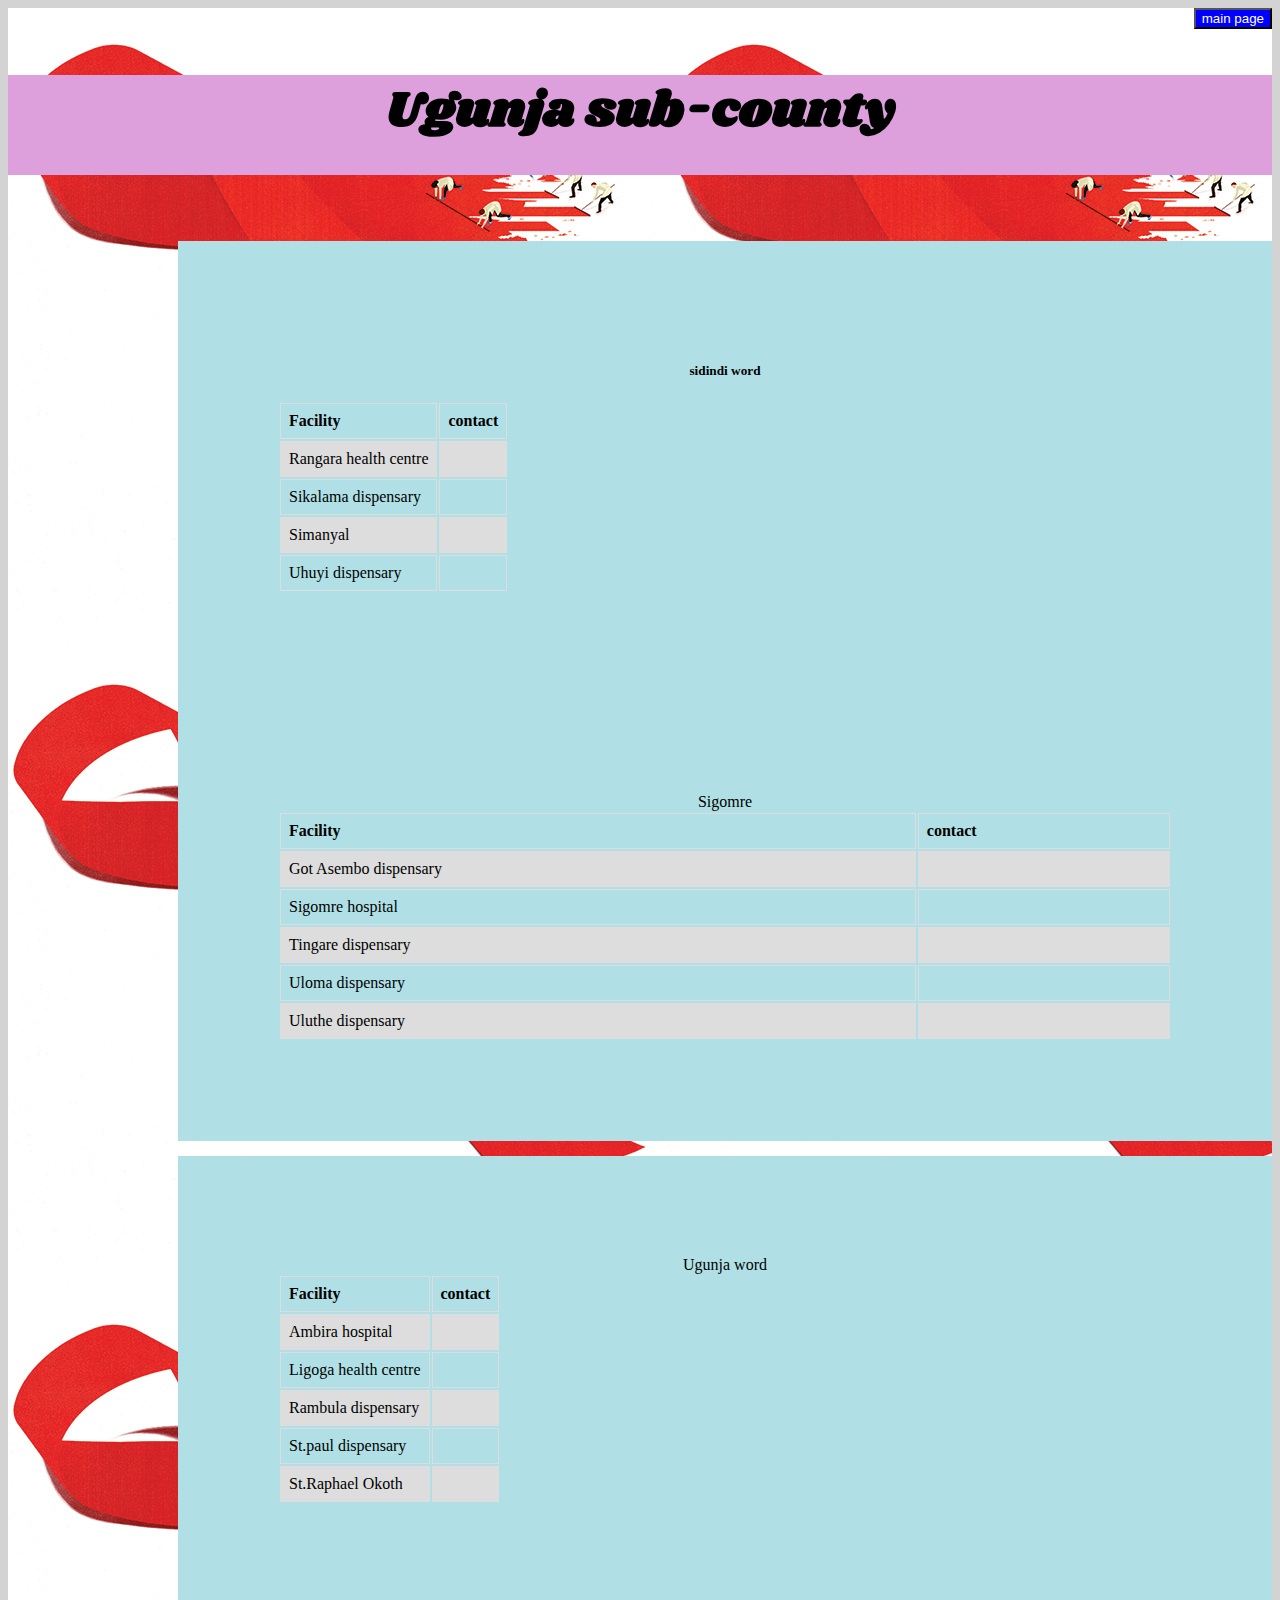
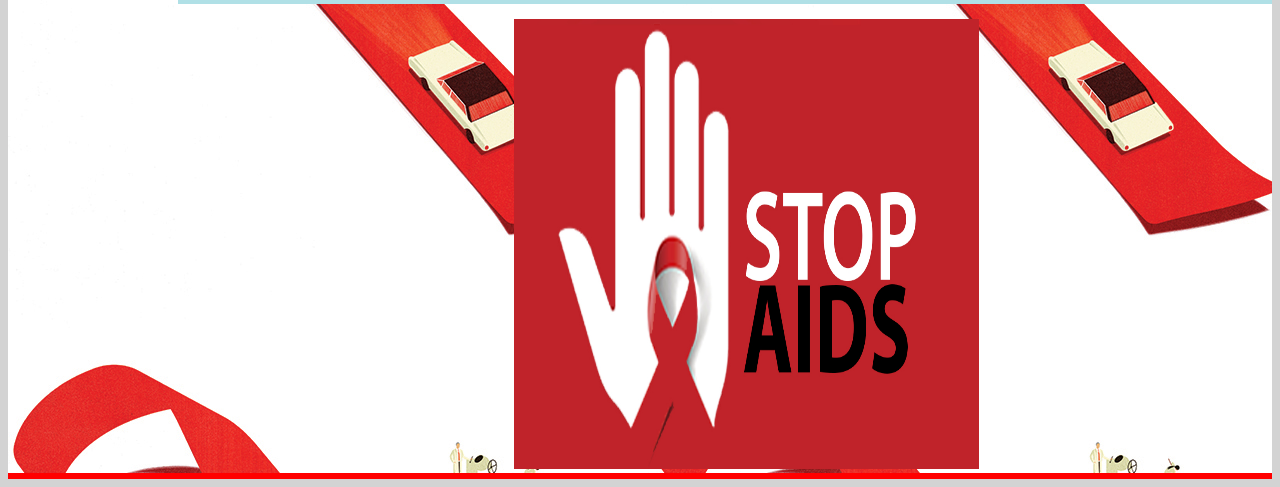
<file: ugunja.html>
<!DOCTYPE html>
<html lang="en">

<head>
  <meta charset="UTF-8">
  <meta name="viewport" content="width=device-width, initial-scale=1.0">
  <meta http-equiv="X-UA-Compatible" content="ie=edge">
  <link rel="stylesheet" href="https://stackpath.bootstrapcdn.com/bootstrap/4.1.1/css/bootstrap.min.css" integrity="sha384-WskhaSGFgHYWDcbwN70/dfYBj47jz9qbsMId/iRN3ewGhXQFZCSftd1LZCfmhktB" crossorigin="anonymous">
  <script src="https://code.jquery.com/jquery-3.3.1.slim.min.js" integrity="sha384-q8i/X+965DzO0rT7abK41JStQIAqVgRVzpbzo5smXKp4YfRvH+8abtTE1Pi6jizo" crossorigin="anonymous"></script>
  <script src="https://cdnjs.cloudflare.com/ajax/libs/popper.js/1.14.3/umd/popper.min.js" integrity="sha384-ZMP7rVo3mIykV+2+9J3UJ46jBk0WLaUAdn689aCwoqbBJiSnjAK/l8WvCWPIPm49" crossorigin="anonymous"></script>
  <script src="https://stackpath.bootstrapcdn.com/bootstrap/4.1.1/js/bootstrap.min.js" integrity="sha384-smHYKdLADwkXOn1EmN1qk/HfnUcbVRZyYmZ4qpPea6sjB/pTJ0euyQp0Mk8ck+5T" crossorigin="anonymous"></script>
  <link href="https://fonts.googleapis.com/css?family=Fredoka+One|Shrikhand" rel="stylesheet">
  <link rel="stylesheet" href="css/app.css">
  <script src="js/scripts.js"></script>
  <title>Ugunja sub-County</title>
</head>

<body>

  <div class="container3"  style="background-image:url('img/New.jpg')"id="cont" >

<a href="index.html"><button type="button" data-toggle="tooltip" title="click here to go back to main page" id="btn" >main page</button></a>
<h4><strong>Ugunja sub-county</strong></h4>
    <div class="row" id="sidindi">

      <div class="col-xs-6"id="Sigomre">
        <h5>sidindi word</h5>
        <table>
          <tr>
            <th>Facility</th>

            <th>contact</th>
          </tr>
          <tr>
            <td>Rangara health centre</td>

            <td></td>
          </tr>
          <tr>
            <td>Sikalama dispensary</td>

            <td></td>
          </tr>
          <tr>
            <td>Simanyal</td>

            <td></td>
          </tr>
          <tr>
            <td>Uhuyi dispensary</td>

            <td></td>
          </tr>
</table>
      </div>



      <div class="col-xs-6"id="Sigomre">
        <h7>Sigomre</h7>


              <table id="tables">
                <tr>
                  <th>Facility</th>

                  <th>contact</th>
                </tr>
                <tr>
                  <td>Got Asembo dispensary</td>

                  <td></td>
                </tr>
                <tr>
                  <td>Sigomre hospital</td>

                  <td></td>
                </tr>
                <tr>
                  <td>Tingare dispensary</td>

                  <td></td>
                </tr>
                <tr>
                  <td>Uloma dispensary</td>

                  <td></td>
                </tr>
                <tr>
                  <td>Uluthe dispensary</td>

                  <td></td>
                </tr>

              </table>
            </div>
      </div>


    <div class="row" id="Ugunja">
      <div class="col-xs-6"id="call" >

           <h7>Ugunja word</h7>
      <table>
        <tr>
          <th>Facility</th>

          <th>contact</th>
        </tr>
        <tr>
          <td>Ambira hospital</td>

          <td></td>
        </tr>
        <tr>
          <td>Ligoga health centre</td>

          <td></td>
        </tr>
        <tr>
          <td>Rambula dispensary</td>

          <td></td>
        </tr>
        <tr>
          <td>St.paul dispensary</td>

          <td></td>
        </tr>
        <tr>
          <td>St.Raphael Okoth</td>

          <td></td>
        </tr>

      </table>
    </div>
    <div class="col-xs-6">
  <img src="img/hiv-aids.jpg" alt=""class="hiv"> 
    </div>
    </div>
  </div>

</body>

</html>
</file>
<file: css/app.css>
h1{
  background-color: green;
  text-align: center;
  padding-left: 18px
  color:white;
  font-family: 'Fredoka One', cursive;
  font-size: 60px;

}
h2{
  text-align: center;
  background-color: blue;
}
.dropbtn {
    background-color: blue;
    color: white;
    padding: 10px;
    font-size: 16px;
    border: none;
}
.dropdown {
    position: relative;
    display: inline-block;
}
.dropdown-content {
    display: none;
    position: absolute;
    background-color: #f1f1f1;
    min-width: 160px;
    box-shadow: 0px 8px 16px 0px rgba(0,0,0,0.2);
    z-index: 1;
  }

  .dropdown-content a {
      color: black;
      padding: 12px 16px;
      text-decoration: none;
      display: block;
  }
  .dropdown-content a:hover {background-color: #ddd;}
  .dropdown:hover .dropdown-content {display: block;}
.dropdown:hover .dropbtn {background-color: #3e8e41;}
#link{
  padding: 5px;
  margin-right:80px;
  float: right;

}


#siaya{
  height:50%;
  padding-left: 0px;
  margin-top: 20px;
  margin-bottom: 20px;
  margin-left: 120px;
}
.column{

  padding: 20px;
  margin-left: -150px;
  margin-right: -180px;
  margin-bottom: -30px;
  padding: 20px;
  margin-top: -20px;

}
.container{
  background-color:
}
.topnav{
  padding: 20px;
  background-color:#CF00B9;
  align-content:right;
  text-align: right;
  color: blue;
  margin-left: -150px;
  margin-right: -150px;
}
.img{
  width:450px;
  height:300px;
  margin-left: 112px;
   border-radius: 50%;
}
#cont{
  background-color: lightblue;
}
#img{
   border-radius: 100%;
   width:450px;
   height:300px;
   float: right;
   padding-left: -20px;
   animation: pulse linear 3s infinite;


}
@keyframes pulse {
  0%{width:500px;}
    0%{width:450px;}
      0%{width:500px; }

}
#img:hover .overlay {
  width: 100%;
}

/* #Sigomre{
  float:left;
  margin-left: 50px; */
}
table {
    font-family: arial, sans-serif;
    border-coltable {
    font-family: arial, sans-serif;
    border-collapse: collapse;
    width: 100%;
}

td, th {
    border: 1px solid #dddddd;
    text-align: left;
    padding: 8px;
}

tr:nth-child(even) {
    background-color: #dddddd;
}lapse: collapse;
    width: 100%;
}

td, th {
    border: 1px solid #dddddd;
    text-align: left;
    padding: 8px;
}

tr:nth-child(even) {
    background-color: #dddddd;
}
#sidindi{
  align-content: center;
}
#tables{
  width:100%;

}
#Sigomre{
  margin-left: 170px;
  background-color: powderblue;
padding: 100px;
margin-right: px;
}

#call{
  margin-left:170px;
  background-color: powderblue;
margin-top: 15px;
padding: 100px;

}
#cont{
text-align: center;
align-content: center;
}
#btn{
  float: right;
  background-color: blue;
  color: white;
}
body{
  border-bottom: 6px solid red;
    background-color: lightgrey;
   /* border-style: solid;
   margin-left: -16px;
   margin-right: -16px;
    border-width: 5px; */
      }
      h4{
        font-family: 'Fredoka One', cursive;
font-family: 'Shrikhand', cursive;
background-color: plum;
height: 100px;
font-size: 50px;
      }
.hiv{
  width: 465px;
  margin-left: 182px;
  margin-right: -30px;
  height:450px;
  margin-top: 15px;
}

p{
  font-family: 'Fredoka One', cursive;
font-family: 'Shrikhand', cursive;
font-family: 'Kreon', serif;

}
</file>
<file: css/aboutgem.css>
.nav3 {
  padding: 10px;
  background-color: powderblue;
  color: #AF0023;
  text-align: center;

}

#bt {
  float: right;
  margin-top: -40px;
  margin-bottom: 5px;
  background-color: blue;
  color: white;
  animation: flash linear 3s infinite;
}
@keyframes flash{
  0%{opacity: 1;}
  50%{opacity: .1;}
  100%{opacity: 1;}

}
#h3{
  font-size:45px;
}

#clients {
  background-color: #202020;
  padding: 20px;
  color: powderblue;
}

#img-clients {
  width: 300px;
  height: 400px;
  border-radius: 20px;
}

.subscripton {
  font-size: 100px;
  color: blue;
  text-align: center;
  background-image: url('../img/hiv9.jpg');
}

.top-gem1 {
  padding: 20px;
  background-color: plum;
  color: white;
}

#bt-gem {
  float: right;
  margin-bottom: 5px;
  margin-top: -30px;
  background-color: blue;
  color: white;
  animation: flash linear 3s infinite;
}
@keyframes flash{
  0%{opacity: 1;}
  50%{opacity: .1;}
  100%{opacity: 1;}

}

#gem {
  background-image: url('../img/med.jpg');
}

#tablegem {
  width: 100%;
  margin-left: 5px;
}

#row1-gem1 {
  font-size: 18px;
  background-color: powderblue;
  border: 0px;
  margin-top: 15px;
  text-align: center;
  margin-bottom:-20px;
  margin-right: 20px;
}
#row1-gem {
  font-size: 18px;
  background-color: powderblue;
  border: 0px;
  margin-top: 15px;
  text-align: center;
  margin-right:20px;
}
#row1-gem2 {
  font-size: 18px;
  background-color: powderblue;
  border: 0px;
  margin-top: 15px;
  text-align: center;

}


$subscription-form-bg: darken($primary-color, 20%);
$subscription-form-color: $white;
$subscription-form-padding: rem-calc(32);


.simple-subscription-form {
  background: $subscription-form-bg;
  color: $subscription-form-color;
  padding: $subscription-form-padding;
  border-radius: $global-radius;
  align-content: center;
  align-self: center;
  color: blue;
  font-size: 15px;
  padding: 30px;

  .button {
    margin-bottom: 0;
    border-radius: 0 $global-radius $global-radius 0;
  }
}
#icone{
  font-size: 18px;
  color: red;
}
#animation{
    animation: flash linear 1s infinite;
    color: blue;
    font-size: 18px;
}
@keyframes flash{
  0%{opacity: 1;}
  50%{opacity: .1;}
  100%{opacity: 1;}

}
</file>
<file: css/app4.css>
#button {
  float: right;
  background-color: #0006C7;
  animation: flash linear 4s infinite;
}
@keyframes flash {
0%{opacity:1;}
50%{opacity:.1;}
100%{opacity:1;}
}
#lego {
  font-size: 20px;
  background-color: plum;
  background-image: url("../img/load.jpeg");
  background-repeat: no-repeat;
  background-size: cover;
  height: 100%;
  padding-right: 2px;
  padding-left: 2px;
  padding-bottom: 2px;
  padding-top: 2px;
  font-family: 'Fredoka One', cursive;
}
#sonya {
  font-family: fantasy;
  text-align: center;
  background: #FFF;
  font-family: 'Fredoka One', cursive;
  font-size: 50px;
  width:1110px;
  height: 150px;
}
.usonga {
  font-style: italic;
  font-family: fantasy;
  font-size: 24px;
  background: powderblue;
  font-family: 'Fredoka One', cursive;
  text-align: center;
  width: 1110px;
  height: 80px;
  margin-top: 10px;
}
.fear {
  font-size: 24px;
  font-family: fantasy;
  font-style: italic;
  background: powderblue;
  font-family: 'Fredoka One', cursive;
  text-align: center;
}
#odipo {
  background-color: powderblue;
  margin-top: 10px;
  margin-bottom: 10px;
}
#james {
  background-color: plum;
}
.table {
  font-size: 15px;
  width: 100%;
}
#fas{
  color: blue;
}
.footer {
  background: plum;
  background-image: url("../img/HIV.png");
  background-repeat: no-repeat;
  background-image: 5em 0;
  width: 100%;
  background-image: cover;
  background-size: 100%;
  font-size: 15px;
  padding: 100px;
  background-size: 300px;
  height: 100px;
  font-family: 'Gloria Hallelujah', cursive;
}
#african {
  background-repeat: no-repeat;
  background-image: 5em 0;
  width: 180px;
  float: right;
  margin-right: -20px;
  margin-top: -100px;
  height: 198px;
}
.LOVE {
  font-size: 24px;
  background-color: #fff;
  font-weight: bold;
  font-style: italic;
  margin-top: 80px;
  text-align: center;
  font-stretch: semi-condensed;
  text-decoration-style: dotted;
}
.county {
  font-size: 15px;
  background-color: #fff;
  font-weight: 600;
}
.row {
  font-size: 24px;
  font-weight: bold;
}
#close {
  width: 80px;
  height: 40px;
  display: block;
  position: absolute;
}
</file>
<file: css/styles.css>
body {
  background-image: url('../img/hiv1.jpg');
  margin-left: 20px;
  margin-right: 20px;
  color: #006ba6;
  text-align: left;
  font-family: Arial, Helvetica, sans-serif;
  font-size: 14px;
}
#h1{
font-size: 50px;
}
table {
  border: 2px;
  width: 100%;
  border: 1px solid #ddd;
  margin: auto;
}

th,
td {
  text-align: left;
  padding: 8px;
  
}

.topnav1 {
  padding: 30px;
  background-color: plum;
}

.top {
  padding: 5px;
  background-color: blueviolet;
}

.pi:hover {
  color: blue;
  background-color: white;
}

#ward1 {
  padding: 50px;
  background-color: powderblue;
  margin-top: 30px;
  border-width: thick;
  margin-bottom: -30px;
}

#ward2 {
  padding: 30px;
  background-color: powderblue;
  margin-top: 30px;
  border-width: thick;
  border-color: #FCA7BC;
  margin-bottom: 90px;
}

#table {
  width: 100%;
  padding: 0px;
  border-width: 0px;
  margin: auto;
}

.dropbtn {
  background-color: #4CAF50;
  color: white;
  padding: 10px;
  font-size: 16px;
  border: none;
}

#tooltip {
  padding: 5px;
  float: right;
  margin-top: -30px;
  background-color: blue;
  color: white;
  animation: flash linear 3s infinite;
}

@keyframes flash {
  0% {
    opacity: 1;
  }
  50% {
    opacity: .1;
  }
  100% {
    opacity: 1;
  }
}

#ward3 {
  padding: 50px;
  background-color: powderblue;
  margin-top: 20px;
  border-width: thick;
  border-color: #FCA7BC;
  margin-bottom: 150px;
}

#ward4 {
  padding: 50px;
  background-color: powderblue;
  margin-top: 20px;
  border-width: thick;
  border-color: #FCA7BC;
  margin-bottom: -60px;
}

#ward5 {
  padding: 50px;
  background-color: powderblue;
  margin-top: 20px;
  border-width: thick;
  border-color: #FCA7BC;
  margin-bottom: 150px;
}

#ward6 {
  padding: 30px;
  background-color: powderblue;
  margin-top: 20px;
  border-width: thick;
  border-color: #FCA7BC;
  margin-bottom: 20px;
}
</file>
<file: css/app2.css>
body{
  background-image: url("../img/hiv1.jpg");
}


#table {
  width: 100%;
}

#ward1 {
  padding: 50px;
  margin-right: 20px;
  background-color: powderblue;
  margin-top: 10px;
  margin-left: 100px;
  margin-right: 20px;
  padding-right: 120px;
  padding-left: 120px;
}

#ward2 {
  padding: 50px;
  margin-right: 20px;
  background-color: powderblue;
  margin-top: 10px;
  margin-left: 100px;
  margin-right: 20px;
  padding-right: 120px;
  padding-left: 120px;
}

#ward3 {
  padding: 50px;
  margin-right: 20px;
  background-color: powderblue;
  margin-top: 10px;
  margin-left: 100px;
  margin-right: 20px;
  padding-right: 120px;
  padding-left: 120px;
}

#ward4 {
  padding: 50px;
  background-color: powderblue;
  margin-top: 10px;
  margin-left: 100px;
  padding-right: 120px;
  padding-left: 120px;
  margin-right: 20px;
}

#table.a {
  table-layout: auto;
  width: 180px;
}

#table.b {
  table-layout: auto;
  width: 180px;
}

#table.c {
  table-layout: auto;
  width: 200px;
}

#table.d {
  table-layout: fixed;
  width: 100%;
}

.jumbotron {
  text-align: center;
  background-color: plum;
  color: blue;
  margin-bottom: 0%;
}

.footer {
  display: block;
  text-align: center;
  color: blue;
}

#btn {
  float: right;
  background-color: blue;
  margin-top: -30px;
}

h3 {
  font-size: 50px;
}
</file>
